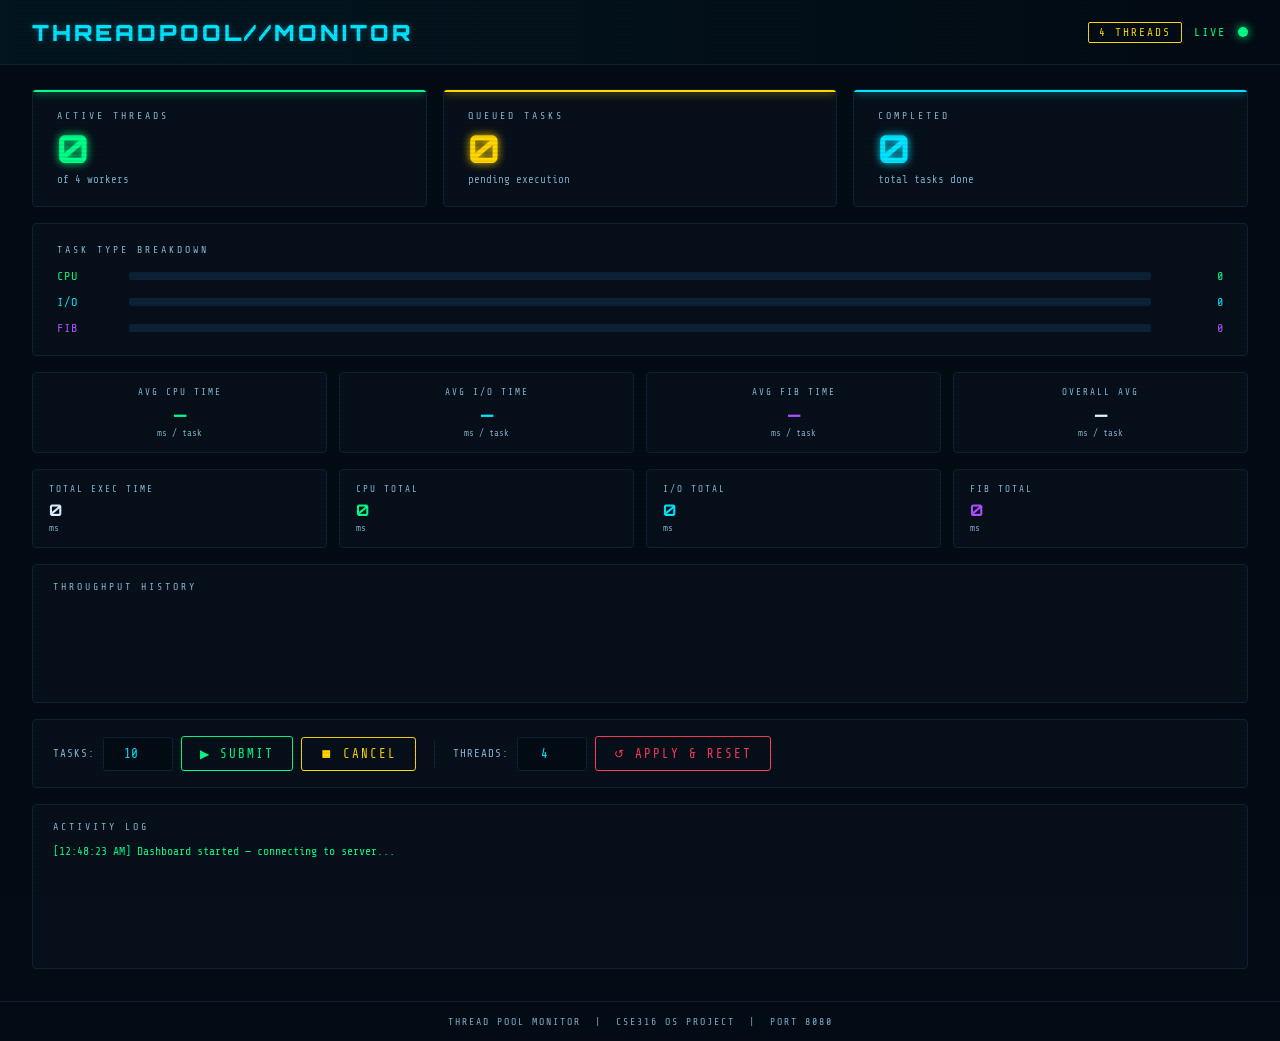
<file: dashboard.html>
<!DOCTYPE html>
<html lang="en">
<head>
<meta charset="UTF-8">
<meta name="viewport" content="width=device-width, initial-scale=1.0">
<title>Thread Pool Monitor</title>
<style>
  @import url('https://fonts.googleapis.com/css2?family=Share+Tech+Mono&family=Orbitron:wght@400;700;900&display=swap');

  :root {
    --bg:     #030b14;
    --panel:  #070f1a;
    --border: #0d2137;
    --cyan:   #00e5ff;
    --green:  #00ff88;
    --yellow: #ffd600;
    --red:    #ff3d5a;
    --purple: #b04fff;
    --text:   #dff0ff;
    --dim:    #6a90b0;
  }

  * { margin: 0; padding: 0; box-sizing: border-box; }

  body {
    background: var(--bg);
    color: var(--text);
    font-family: 'Share Tech Mono', monospace;
    min-height: 100vh;
    overflow-x: hidden;
  }

  body::before {
    content: '';
    position: fixed; inset: 0;
    background: repeating-linear-gradient(0deg, transparent, transparent 2px, rgba(0,0,0,0.06) 2px, rgba(0,0,0,0.06) 4px);
    pointer-events: none;
    z-index: 999;
  }

  header {
    border-bottom: 1px solid var(--border);
    padding: 18px 32px;
    display: flex;
    align-items: center;
    gap: 16px;
    background: linear-gradient(90deg, rgba(0,229,255,0.05), transparent);
  }

  .logo {
    font-family: 'Orbitron', monospace;
    font-size: 1.4rem;
    font-weight: 900;
    color: var(--cyan);
    letter-spacing: 3px;
    text-shadow: 0 0 6px rgba(0,229,255,0.3);
  }

  .header-right { margin-left: auto; display: flex; align-items: center; gap: 12px; }

  .thread-badge {
    font-size: 0.7rem;
    letter-spacing: 2px;
    color: var(--yellow);
    border: 1px solid var(--yellow);
    padding: 3px 10px;
    border-radius: 2px;
  }

  .status-label { font-size: 0.75rem; color: var(--green); letter-spacing: 2px; }

  .status-dot {
    width: 10px; height: 10px;
    border-radius: 50%;
    background: var(--green);
    box-shadow: 0 0 10px var(--green);
    animation: pulse 1.5s infinite;
  }

  @keyframes pulse { 0%,100%{opacity:1} 50%{opacity:0.3} }

  main {
    padding: 24px 32px;
    display: grid;
    grid-template-columns: repeat(3, 1fr);
    gap: 16px;
    max-width: 1300px;
    margin: 0 auto;
  }

  .stat-row {
    grid-column: 1 / -1;
    display: grid;
    grid-template-columns: repeat(3, 1fr);
    gap: 16px;
  }

  .card {
    background: var(--panel);
    border: 1px solid var(--border);
    border-radius: 4px;
    padding: 20px 24px;
    position: relative;
    overflow: hidden;
    transition: border-color 0.2s;
  }

  .card::before {
    content: '';
    position: absolute;
    top: 0; left: 0; right: 0;
    height: 2px;
    background: var(--accent, var(--cyan));
    box-shadow: 0 0 10px var(--accent, var(--cyan));
  }

  .card:hover { border-color: var(--accent, var(--cyan)); }

  .card-label { font-size: 0.62rem; letter-spacing: 3px; color: #8ab8d8; text-transform: uppercase; margin-bottom: 8px; }

  .card-value {
    font-family: 'Orbitron', monospace;
    font-size: 2.4rem;
    font-weight: 700;
    color: var(--accent, var(--cyan));
    text-shadow: 0 0 8px var(--accent, var(--cyan));
    line-height: 1;
  }

  .card-sub { font-size: 0.68rem; color: #7aaac8; margin-top: 6px; }

  /* breakdown */
  .breakdown {
    grid-column: 1 / -1;
    background: var(--panel);
    border: 1px solid var(--border);
    border-radius: 4px;
    padding: 20px 24px;
  }

  .section-title { font-size: 0.62rem; letter-spacing: 3px; color: #8ab8d8; text-transform: uppercase; margin-bottom: 14px; }

  .task-bars { display: flex; flex-direction: column; gap: 12px; }

  .bar-row { display: grid; grid-template-columns: 60px 1fr 60px; align-items: center; gap: 12px; }

  .bar-label { font-size: 0.75rem; letter-spacing: 1px; }

  .bar-track { height: 8px; background: var(--border); border-radius: 2px; overflow: hidden; }

  .bar-fill { height: 100%; border-radius: 2px; transition: width 0.4s ease; box-shadow: 0 0 6px currentColor; }

  .bar-count { font-size: 0.75rem; text-align: right; }

  /* avg timing */
  .timing-grid {
    grid-column: 1 / -1;
    display: grid;
    grid-template-columns: repeat(4, 1fr);
    gap: 12px;
  }

  .timing-card { background: var(--panel); border: 1px solid var(--border); border-radius: 4px; padding: 14px 16px; text-align: center; }

  .timing-label { font-size: 0.58rem; letter-spacing: 2px; color: #8ab8d8; text-transform: uppercase; margin-bottom: 6px; }

  .timing-value { font-family: 'Orbitron', monospace; font-size: 1.1rem; font-weight: 700; }

  .timing-unit { font-size: 0.58rem; color: #7aaac8; margin-top: 3px; }

  /* exec totals */
  .exec-panel {
    grid-column: 1 / -1;
    display: grid;
    grid-template-columns: repeat(4, 1fr);
    gap: 12px;
  }

  .exec-card { background: var(--panel); border: 1px solid var(--border); border-radius: 4px; padding: 14px 16px; }

  .exec-label { font-size: 0.58rem; letter-spacing: 2px; color: #8ab8d8; text-transform: uppercase; margin-bottom: 6px; }

  .exec-value { font-family: 'Orbitron', monospace; font-size: 1rem; font-weight: 700; }

  .exec-unit { font-size: 0.58rem; color: #7aaac8; margin-top: 3px; }

  /* chart */
  .chart-panel { grid-column: 1 / -1; background: var(--panel); border: 1px solid var(--border); border-radius: 4px; padding: 16px 20px; }

  canvas#throughputChart { width: 100% !important; height: 80px !important; display: block; }

  /* controls */
  .controls {
    grid-column: 1 / -1;
    background: var(--panel);
    border: 1px solid var(--border);
    border-radius: 4px;
    padding: 16px 20px;
    display: flex;
    gap: 12px;
    align-items: center;
    flex-wrap: wrap;
  }

  .ctrl-group { display: flex; align-items: center; gap: 8px; }

  .ctrl-divider { width: 1px; height: 28px; background: var(--border); margin: 0 6px; }

  .btn {
    font-family: 'Share Tech Mono', monospace;
    font-size: 0.78rem;
    letter-spacing: 2px;
    text-transform: uppercase;
    padding: 9px 18px;
    border-radius: 3px;
    border: 1px solid;
    cursor: pointer;
    background: transparent;
    transition: all 0.15s;
  }

  .btn-submit { border-color: var(--green); color: var(--green); }
  .btn-submit:hover { background: var(--green); color: var(--bg); box-shadow: 0 0 18px rgba(0,255,136,0.4); }

  .btn-cancel { border-color: var(--yellow); color: var(--yellow); }
  .btn-cancel:hover { background: var(--yellow); color: var(--bg); box-shadow: 0 0 18px rgba(255,214,0,0.4); }

  .btn-reset { border-color: var(--red); color: var(--red); }
  .btn-reset:hover { background: var(--red); color: var(--bg); box-shadow: 0 0 18px rgba(255,61,90,0.4); }

  .count-input {
    font-family: 'Share Tech Mono', monospace;
    font-size: 0.8rem;
    background: var(--bg);
    border: 1px solid var(--border);
    color: var(--cyan);
    padding: 9px 10px;
    border-radius: 3px;
    width: 70px;
    text-align: center;
  }

  .count-input:focus { outline: none; border-color: var(--cyan); }

  .count-label { font-size: 0.68rem; color: #8ab8d8; letter-spacing: 1px; }

  /* log */
  .log-panel { grid-column: 1 / -1; background: var(--panel); border: 1px solid var(--border); border-radius: 4px; padding: 16px 20px; }

  #log { height: 110px; overflow-y: auto; font-size: 0.72rem; line-height: 1.8; }
  #log::-webkit-scrollbar { width: 4px; }
  #log::-webkit-scrollbar-track { background: var(--border); }
  #log::-webkit-scrollbar-thumb { background: var(--dim); }

  .log-entry { color: var(--text); }
  .log-entry.ok   { color: var(--green); }
  .log-entry.warn { color: var(--yellow); }
  .log-entry.err  { color: var(--red); }

  .footer { text-align: center; padding: 14px; font-size: 0.62rem; color: #7aaac8; letter-spacing: 2px; border-top: 1px solid var(--border); margin-top: 8px; }
</style>
</head>
<body>

<header>
  <div class="logo">THREADPOOL//MONITOR</div>
  <div class="header-right">
    <div class="thread-badge" id="threadBadge">4 THREADS</div>
    <span class="status-label">LIVE</span>
    <div class="status-dot"></div>
  </div>
</header>

<main>

  <!-- Big 3 -->
  <div class="stat-row">
    <div class="card" style="--accent: var(--green)">
      <div class="card-label">Active Threads</div>
      <div class="card-value" id="active">0</div>
      <div class="card-sub" id="workerSub">of 4 workers</div>
    </div>
    <div class="card" style="--accent: var(--yellow)">
      <div class="card-label">Queued Tasks</div>
      <div class="card-value" id="queued">0</div>
      <div class="card-sub">pending execution</div>
    </div>
    <div class="card" style="--accent: var(--cyan)">
      <div class="card-label">Completed</div>
      <div class="card-value" id="completed">0</div>
      <div class="card-sub">total tasks done</div>
    </div>
  </div>

  <!-- Task type breakdown -->
  <div class="breakdown">
    <div class="section-title">Task Type Breakdown</div>
    <div class="task-bars">
      <div class="bar-row">
        <div class="bar-label" style="color:var(--green)">CPU</div>
        <div class="bar-track"><div class="bar-fill" id="cpuBar" style="width:0%;background:var(--green)"></div></div>
        <div class="bar-count" id="cpuCount" style="color:var(--green)">0</div>
      </div>
      <div class="bar-row">
        <div class="bar-label" style="color:var(--cyan)">I/O</div>
        <div class="bar-track"><div class="bar-fill" id="ioBar" style="width:0%;background:var(--cyan)"></div></div>
        <div class="bar-count" id="ioCount" style="color:var(--cyan)">0</div>
      </div>
      <div class="bar-row">
        <div class="bar-label" style="color:var(--purple)">FIB</div>
        <div class="bar-track"><div class="bar-fill" id="fibBar" style="width:0%;background:var(--purple)"></div></div>
        <div class="bar-count" id="fibCount" style="color:var(--purple)">0</div>
      </div>
    </div>
  </div>

  <!-- Avg times -->
  <div class="timing-grid">
    <div class="timing-card">
      <div class="timing-label">Avg CPU Time</div>
      <div class="timing-value" id="avgCpu" style="color:var(--green)">—</div>
      <div class="timing-unit">ms / task</div>
    </div>
    <div class="timing-card">
      <div class="timing-label">Avg I/O Time</div>
      <div class="timing-value" id="avgIo" style="color:var(--cyan)">—</div>
      <div class="timing-unit">ms / task</div>
    </div>
    <div class="timing-card">
      <div class="timing-label">Avg FIB Time</div>
      <div class="timing-value" id="avgFib" style="color:var(--purple)">—</div>
      <div class="timing-unit">ms / task</div>
    </div>
    <div class="timing-card">
      <div class="timing-label">Overall Avg</div>
      <div class="timing-value" id="overallAvg" style="color:var(--text)">—</div>
      <div class="timing-unit">ms / task</div>
    </div>
  </div>

  <!-- Total exec times -->
  <div class="exec-panel">
    <div class="exec-card">
      <div class="exec-label">Total Exec Time</div>
      <div class="exec-value" id="totalTime" style="color:var(--text)">0</div>
      <div class="exec-unit">ms</div>
    </div>
    <div class="exec-card">
      <div class="exec-label">CPU Total</div>
      <div class="exec-value" id="cpuTime" style="color:var(--green)">0</div>
      <div class="exec-unit">ms</div>
    </div>
    <div class="exec-card">
      <div class="exec-label">I/O Total</div>
      <div class="exec-value" id="ioTime" style="color:var(--cyan)">0</div>
      <div class="exec-unit">ms</div>
    </div>
    <div class="exec-card">
      <div class="exec-label">FIB Total</div>
      <div class="exec-value" id="fibTime" style="color:var(--purple)">0</div>
      <div class="exec-unit">ms</div>
    </div>
  </div>

  <!-- Throughput chart -->
  <div class="chart-panel">
    <div class="section-title" style="display:flex;justify-content:space-between;align-items:center">
      <span>Throughput History</span>
      <span id="tpLive" style="color:var(--yellow);font-size:0.75rem;font-family:'Orbitron',monospace"></span>
    </div>
    <canvas id="throughputChart"></canvas>
  </div>

  <!-- Controls -->
  <div class="controls">
    <div class="ctrl-group">
      <span class="count-label">TASKS:</span>
      <input class="count-input" id="taskCount" type="number" value="10" min="1" max="100">
      <button class="btn btn-submit" onclick="submitTasks()">▶ Submit</button>
      <button class="btn btn-cancel" onclick="cancelTasks()">⏹ Cancel</button>
    </div>
    <div class="ctrl-divider"></div>
    <div class="ctrl-group">
      <span class="count-label">THREADS:</span>
      <input class="count-input" id="threadCount" type="number" value="4" min="1" max="256">
      <button class="btn btn-reset" onclick="resetPool()">↺ Apply &amp; Reset</button>
    </div>
  </div>

  <!-- Log -->
  <div class="log-panel">
    <div class="section-title" style="margin-bottom:10px">Activity Log</div>
    <div id="log"></div>
  </div>

</main>

<div class="footer">THREAD POOL MONITOR &nbsp;|&nbsp; CSE316 OS PROJECT &nbsp;|&nbsp; PORT 8080</div>

<script>
  const API = 'http://localhost:8080';
  const tpHistory = new Array(40).fill(0);
  let currentThreads = 4;

  function log(msg, type = '') {
    const el = document.getElementById('log');
    const now = new Date().toLocaleTimeString();
    el.innerHTML += `<div class="log-entry ${type}">[${now}] ${msg}</div>`;
    el.scrollTop = el.scrollHeight;
  }

  function fmt(val) {
    if (val === undefined || val === null) return '—';
    if (val === 0) return '0';
    return Number(val).toFixed(1);
  }

  function fmtMs(val) {
    if (!val) return '0';
    return val >= 1000 ? (val / 1000).toFixed(2) + 's' : val + 'ms';
  }

  async function fetchStats() {
    try {
      const res = await fetch(`${API}/stats`);
      const d   = await res.json();

      // big 3
      document.getElementById('active').textContent    = d.active;
      document.getElementById('queued').textContent    = d.queued;
      document.getElementById('completed').textContent = d.completed;

      // sync thread count from server — source of truth
      if (d.numThreads && d.numThreads !== currentThreads) {
        currentThreads = d.numThreads;
        document.getElementById('threadBadge').textContent = currentThreads + ' THREADS';
        document.getElementById('workerSub').textContent   = 'of ' + currentThreads + ' workers';
        document.getElementById('threadCount').value       = currentThreads;
      }

      // task type counts + bars
      document.getElementById('cpuCount').textContent = d.cpu;
      document.getElementById('ioCount').textContent  = d.io;
      document.getElementById('fibCount').textContent = d.fib;

      const total = Math.max(d.completed, 1);
      document.getElementById('cpuBar').style.width = (d.cpu / total * 100) + '%';
      document.getElementById('ioBar').style.width  = (d.io  / total * 100) + '%';
      document.getElementById('fibBar').style.width = (d.fib / total * 100) + '%';

      // avg times
      document.getElementById('avgCpu').textContent    = fmt(d.avgCpu);
      document.getElementById('avgIo').textContent     = fmt(d.avgIo);
      document.getElementById('avgFib').textContent    = fmt(d.avgFib);
      document.getElementById('overallAvg').textContent = fmt(d.overallAvg);

      // total exec times
      document.getElementById('totalTime').textContent = fmtMs(d.totalTime);
      document.getElementById('cpuTime').textContent   = fmtMs(d.cpuTime);
      document.getElementById('ioTime').textContent    = fmtMs(d.ioTime);
      document.getElementById('fibTime').textContent   = fmtMs(d.fibTime);

      // throughput
      document.getElementById('tpLive').textContent =
        d.throughput ? fmt(d.throughput) + ' tasks/sec' : '';

      tpHistory.push(d.throughput || 0);
      tpHistory.shift();
      drawChart();

    } catch(e) { /* server not up yet */ }
  }

  function drawChart() {
    const canvas = document.getElementById('throughputChart');
    const ctx    = canvas.getContext('2d');
    canvas.width  = canvas.offsetWidth;
    canvas.height = 80;

    const w = canvas.width, h = canvas.height;
    const max = Math.max(...tpHistory, 1);
    const step = w / (tpHistory.length - 1);

    ctx.clearRect(0, 0, w, h);

    // grid lines
    ctx.strokeStyle = 'rgba(13,33,55,0.9)';
    ctx.lineWidth = 1;
    for (let i = 0; i <= 4; i++) {
      const y = (h / 4) * i;
      ctx.beginPath(); ctx.moveTo(0, y); ctx.lineTo(w, y); ctx.stroke();
    }

    // fill
    const grad = ctx.createLinearGradient(0, 0, 0, h);
    grad.addColorStop(0, 'rgba(0,229,255,0.25)');
    grad.addColorStop(1, 'rgba(0,229,255,0)');

    ctx.beginPath();
    ctx.moveTo(0, h);
    tpHistory.forEach((v, i) => ctx.lineTo(i * step, h - (v / max) * (h - 8)));
    ctx.lineTo(w, h);
    ctx.closePath();
    ctx.fillStyle = grad;
    ctx.fill();

    // line
    ctx.beginPath();
    ctx.strokeStyle = '#00e5ff';
    ctx.lineWidth = 2;
    ctx.shadowColor = '#00e5ff';
    ctx.shadowBlur = 6;
    tpHistory.forEach((v, i) => {
      const x = i * step, y = h - (v / max) * (h - 8);
      i === 0 ? ctx.moveTo(x, y) : ctx.lineTo(x, y);
    });
    ctx.stroke();
  }

  async function submitTasks() {
    const count = document.getElementById('taskCount').value || 10;
    try {
      const res = await fetch(`${API}/submit?count=${count}`);
      const d   = await res.json();
      log(`Submitted ${d.count} tasks — pool has ${currentThreads} thread(s)`, 'ok');
    } catch(e) {
      log('Failed to reach server — is it running?', 'err');
    }
  }

  async function cancelTasks() {
    try {
      await fetch(`${API}/cancel`);
      log('Pending tasks cancelled', 'warn');
    } catch(e) {
      log('Cancel failed', 'err');
    }
  }

  async function resetPool() {
    const threads = parseInt(document.getElementById('threadCount').value) || 4;
    try {
      await fetch(`${API}/reset?threads=${threads}`);
      currentThreads = threads;
      document.getElementById('threadBadge').textContent = threads + ' THREADS';
      document.getElementById('workerSub').textContent   = 'of ' + threads + ' workers';
      tpHistory.fill(0);
      log(`Pool reset — now running with ${threads} thread(s)`, 'warn');
    } catch(e) {
      log('Reset failed — is server running?', 'err');
    }
  }

  log('Dashboard started — connecting to server...', 'ok');
  fetchStats();
  setInterval(fetchStats, 1000);
</script>
</body>
</html>
</file>
